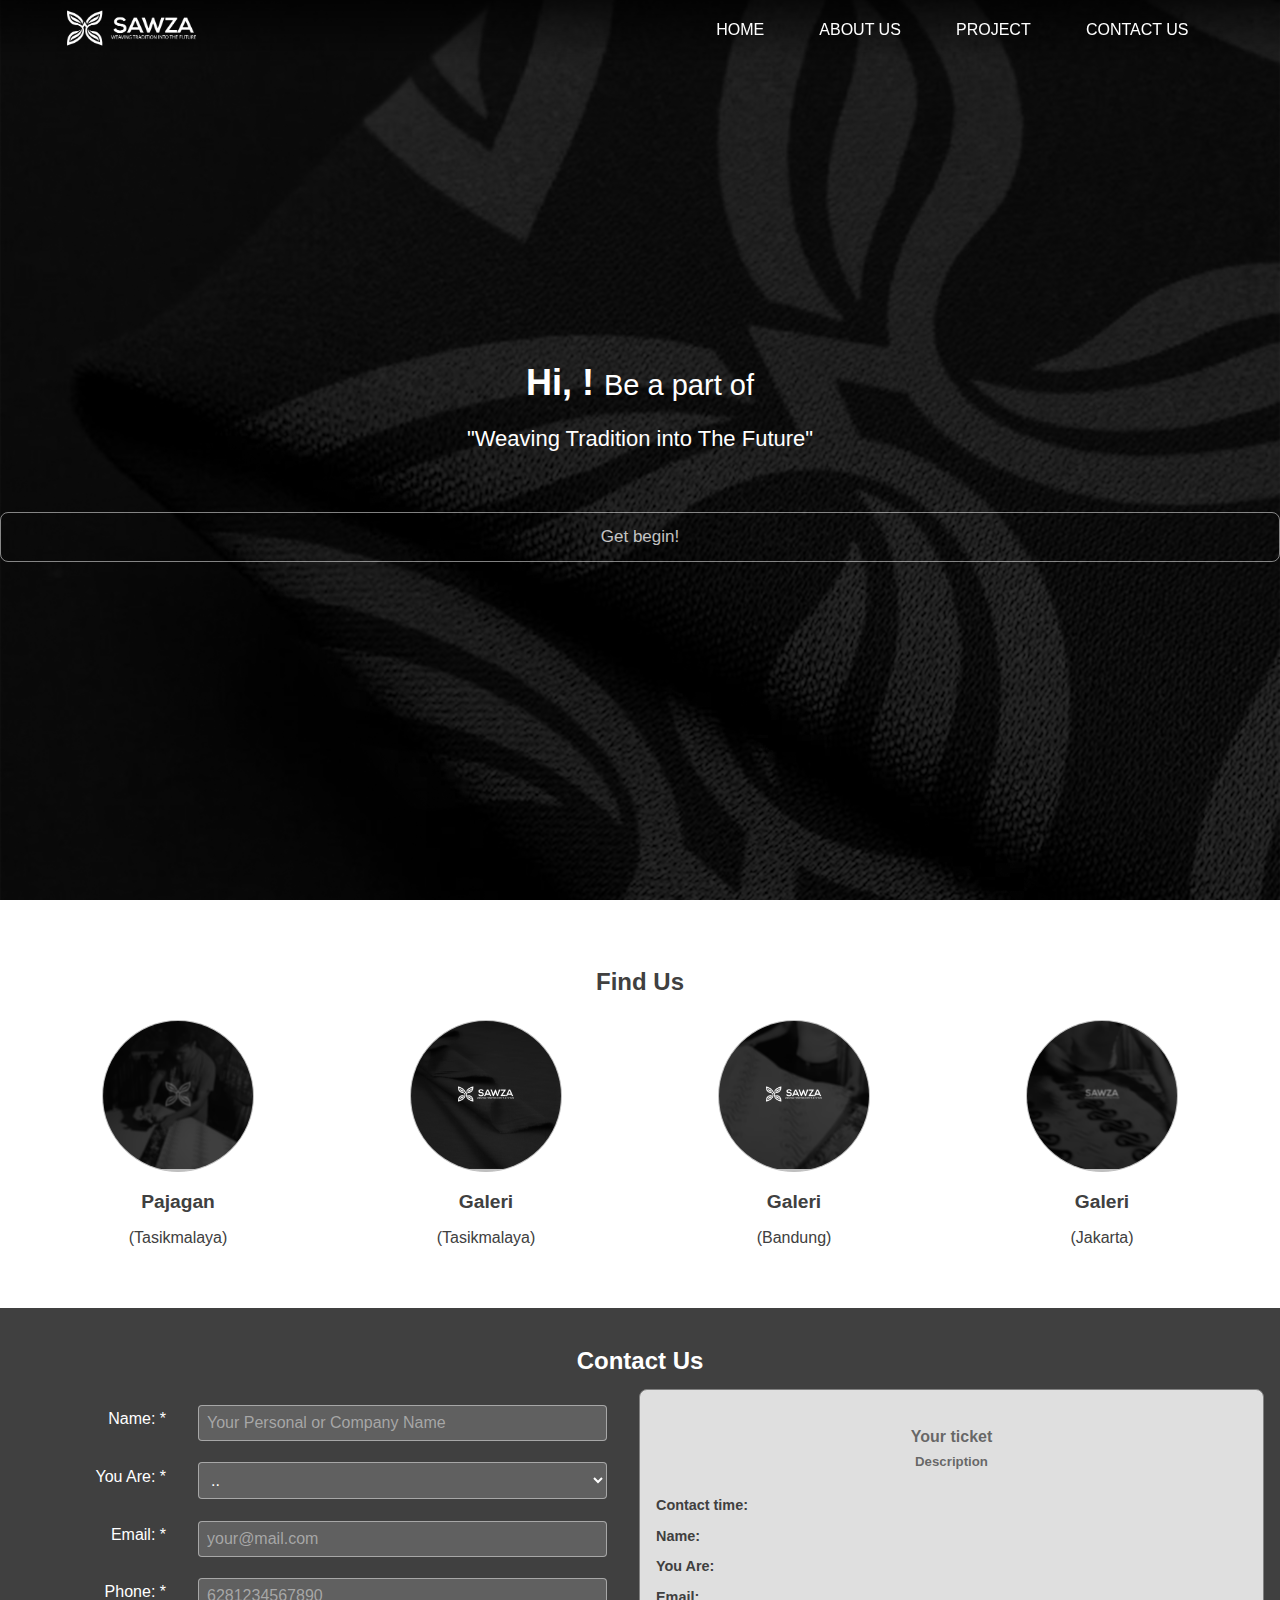
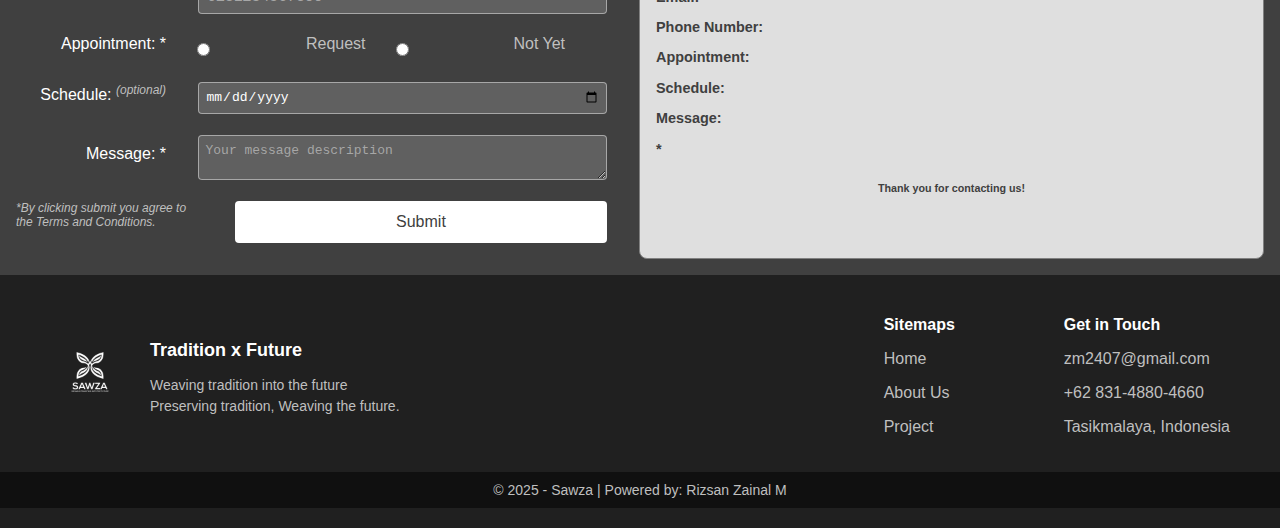
<file: index.html>
<!DOCTYPE html>
<html lang="en">
  <head>
    <meta charset="UTF-8">
    <meta name="viewport" content="width=device-width, initial-scale=1.0">
    <meta name="description" content="Sawza | Tradition x Future • Textile, Fashion & Accessories">
    <title>Sawza | Tradition x Future • Textile, Fashion & Accessories </title>
    <link rel="stylesheet" href="css/style.css">
    <link rel="icon" href="assets/icon-sawza.png" type="image/png" />
  </head>

  <body>
    <div class="nav-container">
      <div class="nav-header">
        <div class="logo">
            <a href="#" onclick="loadContent('home')"><img src="assets/logo-sawza-strip.png" alt="Sawza Logo" /></a>
        </div>
        <button class="nav-toggle" aria-label="Toggle navigation" onclick="toggleMenu()">
          ☰
        </button>
        <nav class="nav-menu">
          <p class="nameUserSave"><span id="nameUserSave"></span></p>
            <ul>
                <li><a href="#" onclick="loadContent('home')">Home</a></li>
                <li><a href="#" onclick="loadContent('about')">About Us</a></li>
                <li><a href="#" onclick="loadContent('project')">Project</a></li>
                <li><a href="#" id="seeCntct" onclick="seeContact()">Contact Us</a></li>
            </ul>
        </nav>
      </div>
    </div>

    <div class="main-container">

      <div class="content" id="content">
        <section class="banner" id="home">
          <div class="home-banner" id="home-banner">
            <div class="slide">
              <img src="assets/1.jpg" class="slide-banner active">
              <img src="assets/3.jpg" class="slide-banner">
            </div>
            <div class="banner-text">
              <h1 class="banner-text-h">Hi, <span id="nameUser"></span>! <span class="hsub">Be a part of</span></h1>
              <p class="banner-text-p">"Weaving Tradition into The Future"</p>
              <button class="button" id="seeMoreBtn" onclick="seeMoreButton()">Get begin!</button>
            </div>
          </div>
        </section>
      </div>

      <div class="findncontact" id="findncontact">
        <section class="find-us" id="find-us">
          <h2>Find Us</h2>
          <div class="locations">
            <div class="location">
              <div class="circle">
                <a href="https://maps.app.goo.gl/2n33AceVYqBqxubc6">
                  <img src="assets/21.jpg" alt="pajagan">
                </a>
              </div>
              <h3>Pajagan</h3>
              <p>(Tasikmalaya)</p>
            </div>
            <div class="location">
              <div class="circle">
                <a href="https://maps.app.goo.gl/2n33AceVYqBqxubc6">
                  <img src="assets/5.jpg" alt="galeri">
                </a>
              </div>
              <h3>Galeri</h3>
              <p>(Tasikmalaya)</p>
            </div>
            <div class="location">
              <div class="circle">
                <a href="https://maps.app.goo.gl/2n33AceVYqBqxubc6">
                  <img src="assets/17.jpg" alt="bandung">
                </a>
                </div>
                <h3>Galeri</h3>
                <p>(Bandung)</p>
              </div>
            <div class="location">
              <div class="circle">
                <a href="https://maps.app.goo.gl/2n33AceVYqBqxubc6">
                  <img src="assets/19.jpg" alt="jakarta">
                </a>
              </div>
              <h3>Galeri</h3>
              <p>(Jakarta)</p>
            </div>
          </div>
        </section>

        <section class="contact" id="contact">
          <h2>Contact Us</h2>
          <div class="contact-container">
            <!-- <div class="contact-info">
              <h4>We are on</h4>
              <ul class="social-media">
                <li><a href="#"><img src=""></im></a></li>
                <li><a href="#"><img class="fa-brands fa-instagram"></img></a></li>
                <li><a href="#"><img class="fa-brands fa-twitter"></img></a></li>
                <li><a href="#"><img class="fa-brands fa-linkedin-in"></img></a></li>
              </ul>
            </div> -->
            <form id="contact-form">
              <div class="form-group">
                <label for="name">Name: *</label>
                <input type="text" id="name" name="name" placeholder="Your Personal or Company Name" required>
              </div>
              <div class="form-group">
                <label for="you-are">You Are: *</label>
                <select id="you-are" name="you-are" required>
                  <option disabled selected class="disabled-selected">..</option>
                  <option value="Personal">Personal</option>
                  <option value="Company">Company</option>
                </select>
              </div>
              <div class="form-group">
                <label for="email">Email: *</label>
                <input type="email" id="email" name="email" placeholder="your@mail.com" required>
              </div>
              <div class="form-group">
                <label for="phone">Phone: *</label>
                <input type="number" id="phone" name="phone" placeholder="6281234567890" required>
              </div>
              <div class="form-group appointment">
                <label>Appointment: *</label>
                <input type="radio" id="request" name="appointment" value="Request" required>
                <label for="request">Request</label>
                <input type="radio" id="not-yet" name="appointment" value="Not-Yet">
                <label for="not-yet">Not Yet</label>
              </div>
              <div class="form-group">
                <label for="schedule">Schedule: <span class="optional">(optional)</span></label>
                <input type="date" id="schedule" name="schedule">
              </div>
              <div class="form-group">
                <label for="message">Message: *</label>
                <textarea id="message" name="message" placeholder="Your message description" required></textarea>
              </div>
              <div class="submit-button">
                <p>*By clicking submit you agree to the Terms and Conditions.</p>
                <button type="submit">Submit</button>
              </div>
            </form>
            <div class="contact-output">
              <h4>Your ticket</h4>
              <h5>Description</h5>
              <p><strong>Contact time:</strong> <span id="current-time"></span></p>
              <p><strong>Name:</strong> <span id="output-name"></span></p>
              <p><strong>You Are:</strong> <span id="output-you-are"></span></p>
              <p><strong>Email:</strong> <span id="output-email"></span></p>
              <p><strong>Phone Number:</strong> <span id="output-phone"></span></p>
              <p><strong>Appointment:</strong> <span id="output-appointment"></span></p>
              <p><strong>Schedule:</strong> <span id="output-schedule"></span></p>
              <p><strong>Message:</strong> <span id="output-message"></span></p>
              <p><strong>*</strong> <span id="output-note"></span></p>
              <h6><strong>Thank you for contacting us!</strong></h6>
            </div>
          </div>
        </section>
      </div>

    <footer>
      <div class="footer-container">
        <div class="footer-hero">
          <div class="footer-logo">
            <img src="assets/logo-sawza.png" alt="logo sawza" />
          </div>
          <div class="footer-text">
            <h4>Tradition x Future</h4>
            <p>Weaving tradition into the future
              <br>Preserving tradition, Weaving the future.
            </p>
          </div>
        </div>
        <div class="footer-sub">
            <div class="footer-column">
              <h4>Sitemaps</h4>
              <p><a href="#" onclick="loadContent('home')">Home</a></p>
              <p><a href="#" onclick="loadContent('about')">About Us</a></p>
              <p><a href="#" onclick="loadContent('project')">Project</a></p>
            </div>
          <div class="footer-column">
            <h4>Get in Touch</h4>
            <p><a href="mailto:zm2407@gmail.com">zm2407@gmail.com</a></p>
            <p><a href="tel:+6283148804660">+62 831-4880-4660</a></p>
            <p><a href="https://maps.app.goo.gl/2n33AceVYqBqxubc6">Tasikmalaya, Indonesia</a></p>
          </div>
        </div>
      </div>
      <div class="footer-bottom">
        <p>&copy; 2025 - Sawza | Powered by: Rizsan Zainal M</p>
      </div>
    </footer>

    <script src="js/script.js"></script>
  </body>
</html>
</file>
<file: css/style.css>
body {
  font-family: Arial, sans-serif;
  margin: 0;
  padding: 0;
  box-sizing: border-box;
  background-color: #404040;
  color: #bfbfbf;
}

.nav-container {
  background-image: linear-gradient(to bottom,#000000af, #00000050, #00000000);
  position: sticky;
  top: 0px;
  z-index: 100;
}

.nav-container .logo img {
  width: 135px;
  height: 60px;
  object-fit: contain;
}

.nav-container .nav-header {
  display: flex;
  justify-content: space-between;
  align-items: center;
  width: 90%;
  height: 60px;
  margin: 0 auto;
  z-index: 100;
}

div.nav-container div.nav-header nav p.nameUserSave,
div.nav-container div.nav-header nav p.nameUserSave span#nameUserSave {
  display: none;
}

.nav-container ul {
  list-style-type: none;
  margin: 0;
  padding: 0;
  display: flex;
  justify-content: flex-end;
  z-index: 2;
  /* flex-wrap: no-wrap; */
}

.nav-container li {
  margin: 0 10px;
}

.nav-container li a {
  display: block;
  color: white;
  padding: 0 1.1em;
  text-decoration: none;
  text-transform: uppercase;
  height: 60px;
  line-height: 60px;
  white-space: nowrap;
  position: relative;
}

.nav-container li a:hover {
  color: #bfbfbf;
  transition: color 0.3s;
}

.nav-container li a::after {
  content: '';
  position: absolute;
  bottom: 0;
  left: 0;
  width: 100%;
  height: 3px;
  background-color: #bfbfbf;
  transform: scaleY(0);
  transform-origin: bottom;
  transition: transform 0.3s ease, width 0s;
}

.nav-container li a:hover::after {
  transform: scaleY(1);
}


.nav-toggle {
  display: none;
  background: none;
  border: none;
  font-size: 24px;
  color: white;
  cursor: pointer;
}

.nav-toggle:focus {
  outline: none;
}


@media (max-width: 768px) {
  .nav-menu {
    display: none;
    flex-direction: column;
    background-color: rgba(0, 0, 0, 0.9);
    position: absolute;
    top: 60px;
    right: 0;
    width: 100%;
    text-align: center;
  }

  .nav-menu.active {
    display: flex;
  }

  .nav-menu ul {
    flex-direction: column;
    padding: 0;
  }

  .nav-menu li {
    margin: 10px 0;
  }

  .nav-toggle {
    display: block;
  }
}


.main-container {
  /* transform: translateY(-60px); */
  margin-top: -60px;
  padding-top: -60px;
}

#content {
  transition: opacity 0.5s ease-in-out;
}
#content.hide {
  opacity: 0;
}

.banner {
  position: relative;
  display: flex;
}

.home-banner {
  /* height: calc(100vh + 40px); */
  height: 100vh;
  width: 100vw;
  position: relative;
}

.slide-banner {
  height: 100%;
  width: 100%;
  display: flex;
  flex-direction: row;
  position: absolute;
  z-index: -1;
  top: 0;
  left: 0;
  object-fit: cover; 
  opacity: 0;
  transition: opacity 0.5s ease-in-out; 
}

.slide-banner.active {
  opacity: 1;
}

.slide img {
  display: block;
  object-fit: cover;
  width: 100%;
  height: 100%;
  flex-shrink: 0;
}

.banner-text {
  position: absolute;
  height: 100%;
  width: 100%;
  background-color: #000000aa;
  color: white;
  display: flex;
  flex-direction: column;
  justify-content: center;
  align-items: center;
  text-align: center;
}

.banner-text-h {
  font-size: 36px;
  margin-bottom: 0px;
  padding-left: 20px;
  padding-right: 20px;
  font-weight: 600;
}

#nameUser {
  font-weight: 700;
}

.hsub {
  font-size: 29px;
  font-weight: 500;
}

.banner-text-p {
  font-size: 22px;
  margin-bottom: 60px;
}

.button {
  font-size: 17px;
  color: #ffffffbf;
  background-color: transparent;
  padding: 14px 30px;
  border-radius: 8px;
  border: 1px;
  border-style: solid;
  border-color: #ffffff80;
}

.button:hover {
  color: #202020;
  background-color: #bfbfbf80;
  border-color: transparent;
}

section.profile {
  background-image: url('../assets/1.jpg');
  background-attachment: fixed;
  background-size: cover;
  background-repeat: no-repeat;
  background-position: center;
  position: relative;
  min-height: 100vh;
  z-index: 1;
  overflow: hidden;
}

section.profile::before {
  content: '';
  position: absolute;
  top: 0;
  left: 0;
  width: 100%;
  height: 100%;
  background-color: rgba(0, 0, 0, 0.7);
  z-index: -1;
}

section.project {
  background-image: url('../assets/uc.jpg');
  background-attachment: fixed;
  background-size: cover;
  background-repeat: no-repeat;
  background-position: center;
  position: relative;
  min-height: 100vh;
  z-index: 1;
  overflow: hidden;
}

section.project::before {
  content: '';
  position: absolute;
  top: 0;
  left: 0;
  width: 100%;
  height: 100%;
  background-color: rgba(0, 0, 0, 0.0);
  z-index: -1;
}

div.main-profile {
  position: relative;
  z-index: 2;
  color: white;
}

.profile-banner h2 {
  text-align: center;
  /* margin-top: 0; */
  font-size: 2rem;
  margin-bottom: 1em;
  color: #404040;
}

.profile-image {
  display: flex;
  flex-direction: column;
  justify-content: center;
}

.profile-image img {
  width: 20vw;
  height: auto;
}

.text-outline {
  display: flex;
  margin: 70px 0px;
  padding: 12px 6%;
  gap: 6%;
}

.profile-text {
  display: flex;
  flex-direction: column;
}

.text-content a {
  color: #bfbfbf;
  text-decoration: none;
}

.find-us {
  text-align: center;
  padding: 1.5em 2em 3em;
  background-color: #fff;
  /* border-radius: 40px; */
  /* margin-top: -40px; */
  position: relative;
  /* z-index: 3; */
}

.find-us h2 {
  /* font-size: 1.5rem; */
  margin-bottom: 1em;
  color: #404040;
}

.find-us img {
  width: 100%;
  height: auto;
}

.locations {
  display: flex;
  /*  */
  flex-wrap: wrap;
  /*  */
  justify-content: center;
  /* gap: 4em; */
  gap: 2em;
}

.location {
  /*  */
  flex: 1 1 calc(50% - 2em);
  max-width: 200px;
  /*  */
  text-align: center;
}

.circle {
  /* width: 132px; */
  width: 100px;
  /* height: 132px; */
  height: 100px;
  border: 1.32px solid #bfbfbf;
  border-radius: 50%;
  display: flex;
  justify-content: center;
  align-items: center;
  margin: 0 auto 0.33em;
  background-color: #bfbfbf;
  overflow: hidden;
}

.circle img {
  width: 100%;
  height: 100%;
  object-fit: cover;
}

.circle:hover {
  border-color: #404040;
  transform: scale(1.1);
}

.location h3 {
  font-size: 1rem;
  font-weight: 600;
  color: #404040;
}

.location p {
  font-size: 0.8rem;
  color: #404040;
  /* transform: translateY(-0.7rem); */
  margin-top: -0.7rem;
  margin-bottom: 0.8rem;
}


@media (max-width: 768px) {
  .location {
    flex: 1 1 100%;
    max-width: none;
  }

  .circle {
    width: 80px;
    height: 80px;
  }

  .find-us h2 {
    font-size: 1.2rem;
  }
}

.contact {
  padding-top: 0.75em;
  padding-left: 1em;
  padding-right: 1em;
  padding-bottom: 1em;
  background-color: #404040;
  color: #fff;
}

.contact h2 {
  text-align: center;
  padding-top: 0.3em;
  margin-bottom: 0.6em;
  color: #fff;
}

.contact-container {
  /*  */
  flex-direction: column;
  /*  */
  display: flex;
  flex-wrap: wrap;
  justify-content: space-between;
  /* gap: 2em; */
  gap: 1em;
}

.contact-info {
  /* flex: 1 1 20%; */
  /* padding: 1em; */
  color: #fff;
  text-align: center;
  background-color: transparent;
  border: none;
  /* min-width: 300px; */
}


.contact-info,
.contact-container form,
.contact-output {
  flex: 1 1 100%;
  max-width: none;
  padding: 1em 0;
}


.social-media {
  list-style: none;
  display: flex;
  justify-content: center;
  margin-top: 1em;
}

.social-media li {
  margin: 0 0.5em;
}

.social-media a {
  color: #fff;
  font-size: 1.2em;
}
.contact-container form {
  /* flex: 1 1 45%; */
  /* flex: 1 1 20%; */
  /* padding: 1em; */
  background-color: transparent;
  border: none;
}

.contact-output {
  /* flex: 1 1 45%; */
  flex: 1 1 20%;
  padding: 1em;
  color: #404040;
  background-color: #dfdfdf;
  border: 1px solid #808080;
  border-radius: 8px;
  min-width: 300px;
}

.form-group {
  /*  */
  flex-direction: column;
  /*  */
  display: flex;
  /* align-items: center; */
  align-items: flex-start;
  gap: 1em;
  margin-bottom: 1.32em;
}

.form-group label {
  /* width: 150px; */
  width: auto;
  /* font-weight: bold; */
  color: #fff;
  /*  */
  margin-bottom: 0.5em;
  /*  */
}

.form-group label .optional {
  font-size: 12px;
  vertical-align: super;
  font-weight: lighter;
  font-style: italic;
  color: #bfbfbf;
}

.form-group input[type="text"],
.form-group input[type="email"],
.form-group input[type="number"],
.form-group input[type="date"],
.form-group textarea {
  flex: 1;
  width: 100%;
  padding: 0.5em;
  border: 1px solid #bfbfbfbf;
  border-radius: 4px;
  background-color: #80808080;
  color: #fff;
  font-size: 1em;
}

.form-group select {
  flex: 1;
  width: 100%;
  padding: 0.5em;
  border: 1px solid #bfbfbfbf;
  border-radius: 4px;
  background-color: #80808080;
  color: #fff;
  font-size: 1em;
}

.form-group select option[disabled] {
  color: #80808080;
  display: none;
}

.form-group select .disabled-selected {
  color: #80808080;
  display: none;
}

.form-group select option {
  color: #404040;
}

.form-group select option:hover,
.form-group select option:focus {
  background-color: #404040;
  color: #bfbfbf;
}

::placeholder {
  color: #bfbfbfbf;
  opacity: 1;
}

::-ms-input-placeholder {
  color: #bfbfbfbf;
}

input::-webkit-outer-spin-button,
input::-webkit-inner-spin-button {
  -webkit-appearance: none;
  margin: 0;
}

input[type=number] {
  -moz-appearance: textfield;
}

.form-group.appointment {
  display: flex;
  align-items: center;
  gap: 0.1em;
  font-size: 1rem;
}

.appointment input[type="radio"] {
  width: auto;
  height: auto;
  margin-left: 1em;
  margin-right: 0.3em;
  accent-color: #404040;
}

.appointment label[for="request"],
.appointment label[for="not-yet"] {
  color: #bfbfbf;
}

textarea {
  /*  */
  width: 100%;
  /*  */
  resize: vertical;
  grid-column: span 2;
}

.submit-button {
  display: flex;
  justify-content: space-between;
  /*  */
  flex-direction: column;
  gap: 0.5em;
  align-items: flex-start;
  /*  */
}

.submit-button p {
  color: #bfbfbf;
  font-size: 12px;
  font-style: italic;
  margin-top: 0px; 
}

button {
  background-color: #fff;
  color: #404040;
  cursor: pointer;
  border: none;
  padding: 0.75em 1.5em;
  border-radius: 4px;
  font-size: 1em;
  transition: background-color 0.3s;
  /*  */
  width: 100%;
  /*  */
}

button:hover {
  background-color: #bfbfbf;
}

.contact-output h4,
.contact-output h5,
.contact-output h6 {
  color: #404040bf;
  text-align: center;
}

.contact-output h5 {
  /* transform: translateY(-1em); */
  margin-top: -1em;
  padding-bottom: 0.5em;
}

.contact-output p {
  margin-bottom: 1em;
  font-size: 0.9em;
  color: #404040bf;
}

.contact-output strong {
  color: #404040;
}

@media (min-width: 769px) {
  .contact-container {
    flex-direction: row;
    gap: 2em;
  }
}

@media (max-width: 320px) {
  .find-us {
    padding: 1em;
  }

  .locations {
    flex-direction: column;
    gap: 2em;
  }

  .circle {
    width: 100px;
    height: 100px;
  }

  .location h3 {
    font-size: 0.9rem;
  }

  .location p {
    font-size: 0.75rem;
    margin-top: -0.5rem;
  }

  .contact-container {
    flex-direction: column;
    gap: 1.5em;
  }

  .contact-container form,
  .contact-output {
    flex: 1 1 100%;
    min-width: auto;
  }

  .form-group {
    flex-direction: column;
    align-items: flex-start;
  }

  .form-group label {
    width: auto;
    margin-bottom: 0.5em;
  }

  .form-group input[type="text"],
  .form-group input[type="email"],
  .form-group input[type="number"],
  .form-group input[type="date"],
  .form-group textarea,
  .form-group select {
    width: 100%;
  }

  .appointment {
    flex-direction: column;
    align-items: flex-start;
    gap: 0.5em;
  }

  .submit-button {
    flex-direction: column;
    align-items: flex-start;
    gap: 1em;
  }
}

@media (min-width: 1024px) {
  .find-us {
    padding: 3em;
  }

  .locations {
    flex-direction: row;
    justify-content: space-around;
    gap: 3em;
  }

  .circle {
    width: 150px;
    height: 150px;
  }

  .location h3 {
    font-size: 1.2rem;
  }

  .location p {
    font-size: 1rem;
    margin-top: -0.2rem;
  }

  .contact-container {
    flex-direction: row;
    justify-content: space-between;
    gap: 2em;
  }

  .contact-container form,
  .contact-output {
    flex: 1 1 45%;
    min-width: 400px;
  }

  .form-group {
    flex-direction: row;
    align-items: center;
  }

  .form-group label {
    width: 150px;
    text-align: right;
    margin-right: 1em;
  }

  .form-group input[type="text"],
  .form-group input[type="email"],
  .form-group input[type="number"],
  .form-group input[type="date"],
  .form-group textarea,
  .form-group select {
    width: 80%;
  }

  .appointment {
    flex-direction: row;
    align-items: center;
    gap: 1em;
  }

  .submit-button {
    flex-direction: row;
    justify-content: flex-end;
    gap: 2em;
  }
}



/* Footer Styling */
footer {
  background-color: #202020;
  color: #bfbfbf;
  padding: 20px 0;
  font-family: Arial, sans-serif;
}

.footer-container {
  display: flex;
  flex-wrap: wrap;
  justify-content: space-between;
  align-items: center;
  padding: 0 50px;
  gap: 20px;
}

.footer-hero {
  display: flex;
  align-items: center;
  gap: 20px;
}

.footer-logo img {
  width: 80px;
  height: auto;
}

.footer-text {
  max-width: 300px;
}

.footer-text h4 {
  font-size: 18px;
  margin-bottom: 8px;
  color: #fff;
}

.footer-text p {
  font-size: 14px;
  line-height: 1.5;
}

.footer-sub {
  display: flex;
  flex-wrap: wrap;
  gap: 30px;
}

.footer-column {
  min-width: 150px;
}

.footer-column h4 {
  font-size: 16px;
  margin-bottom: 10px;
  color: #fff;
}

.footer-column ul {
  list-style: none;
  padding: 0;
  margin: 0;
}

.footer-column ul li {
  margin-bottom: 8px;
}

.footer-column ul li a {
  text-decoration: none;
  color: #bfbfbf;
  font-size: 14px;
  transition: color 0.3s;
}

.footer-column ul li a:hover {
  color: #fff;
}

.footer-bottom {
  text-align: center;
  background-color: #101010;
  padding: 10px 0;
  margin-top: 20px;
}

.footer-bottom p {
  margin: 0;
  font-size: 14px;
}

/* Responsive Styling */
@media (max-width: 768px) {
  .footer-container {
    flex-direction: column;
    align-items: center;
    text-align: center;
    gap: 40px;
  }

  .footer-hero {
    flex-direction: column;
    align-items: center;
    text-align: center;
  }

  .footer-sub {
    flex-direction: column;
    align-items: center;
    gap: 20px;
  }
}

a {
  color: inherit;
  text-decoration: none;
}
</file>
